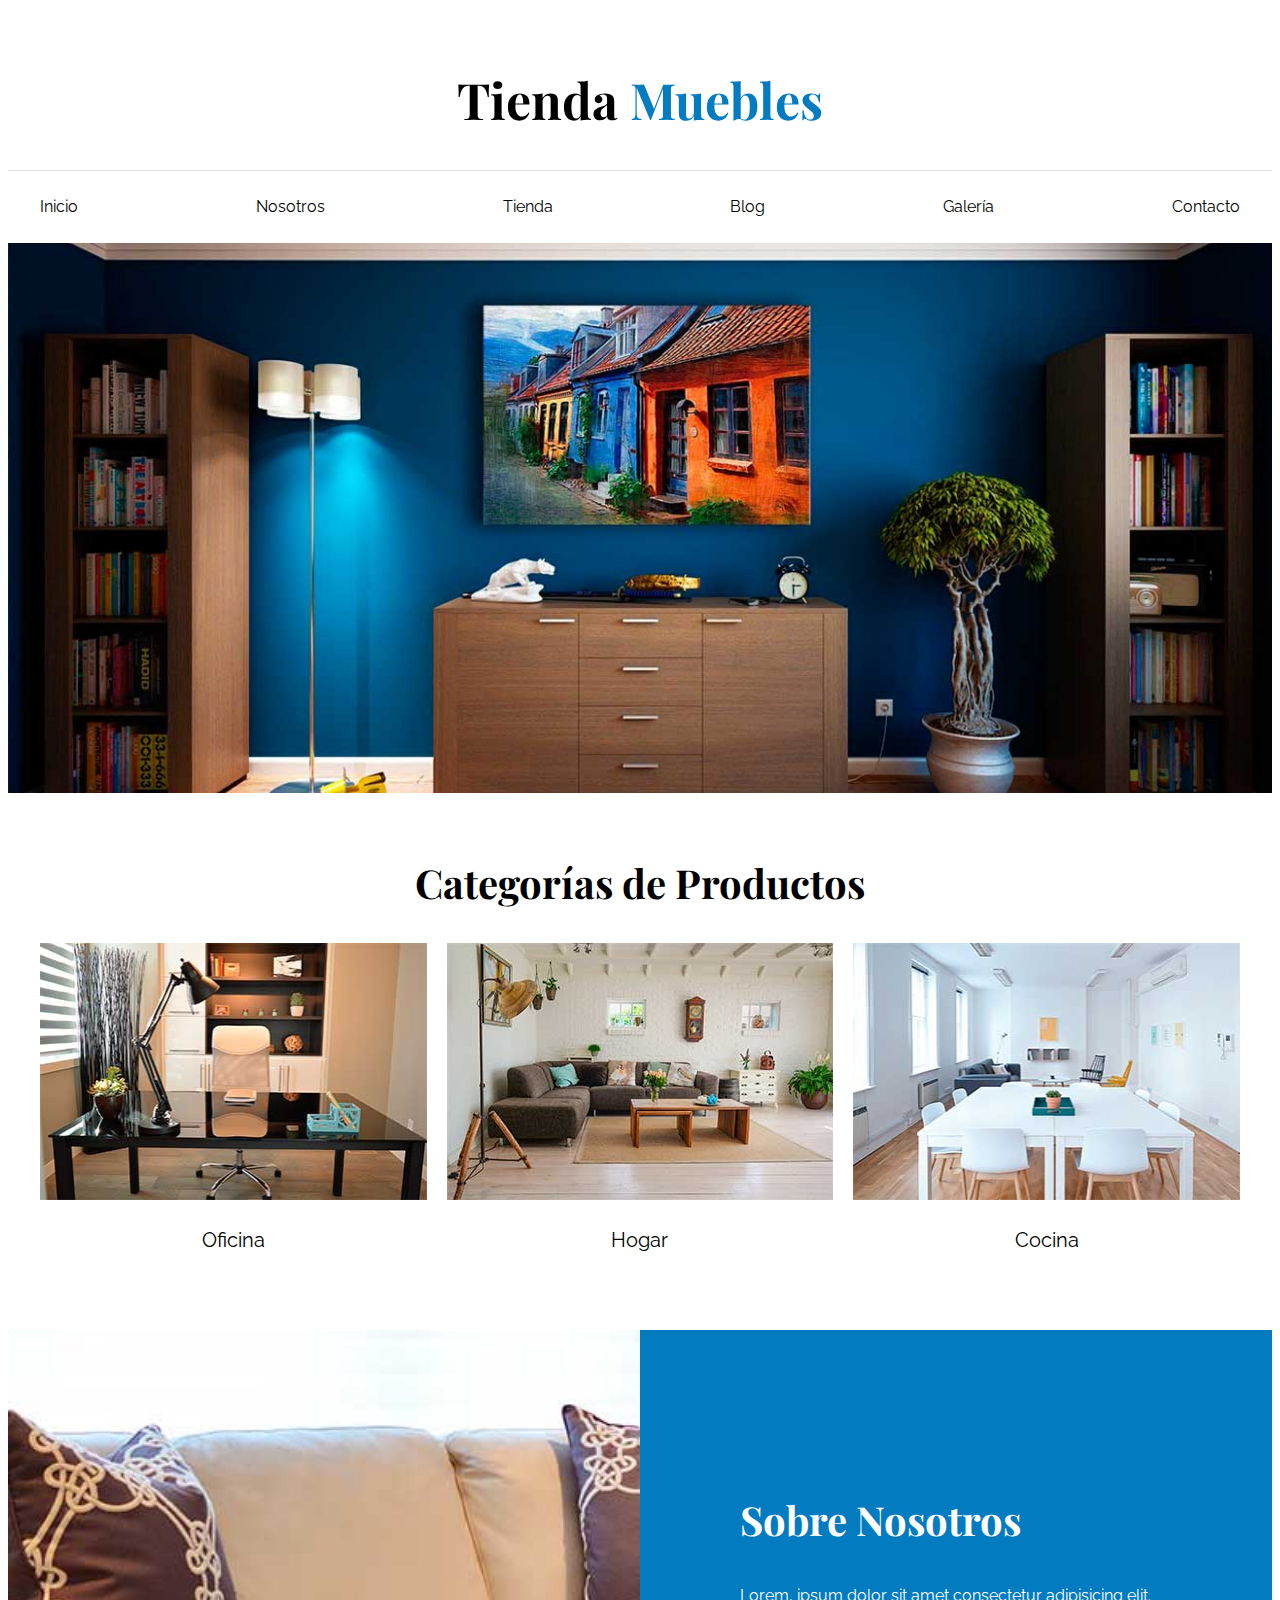
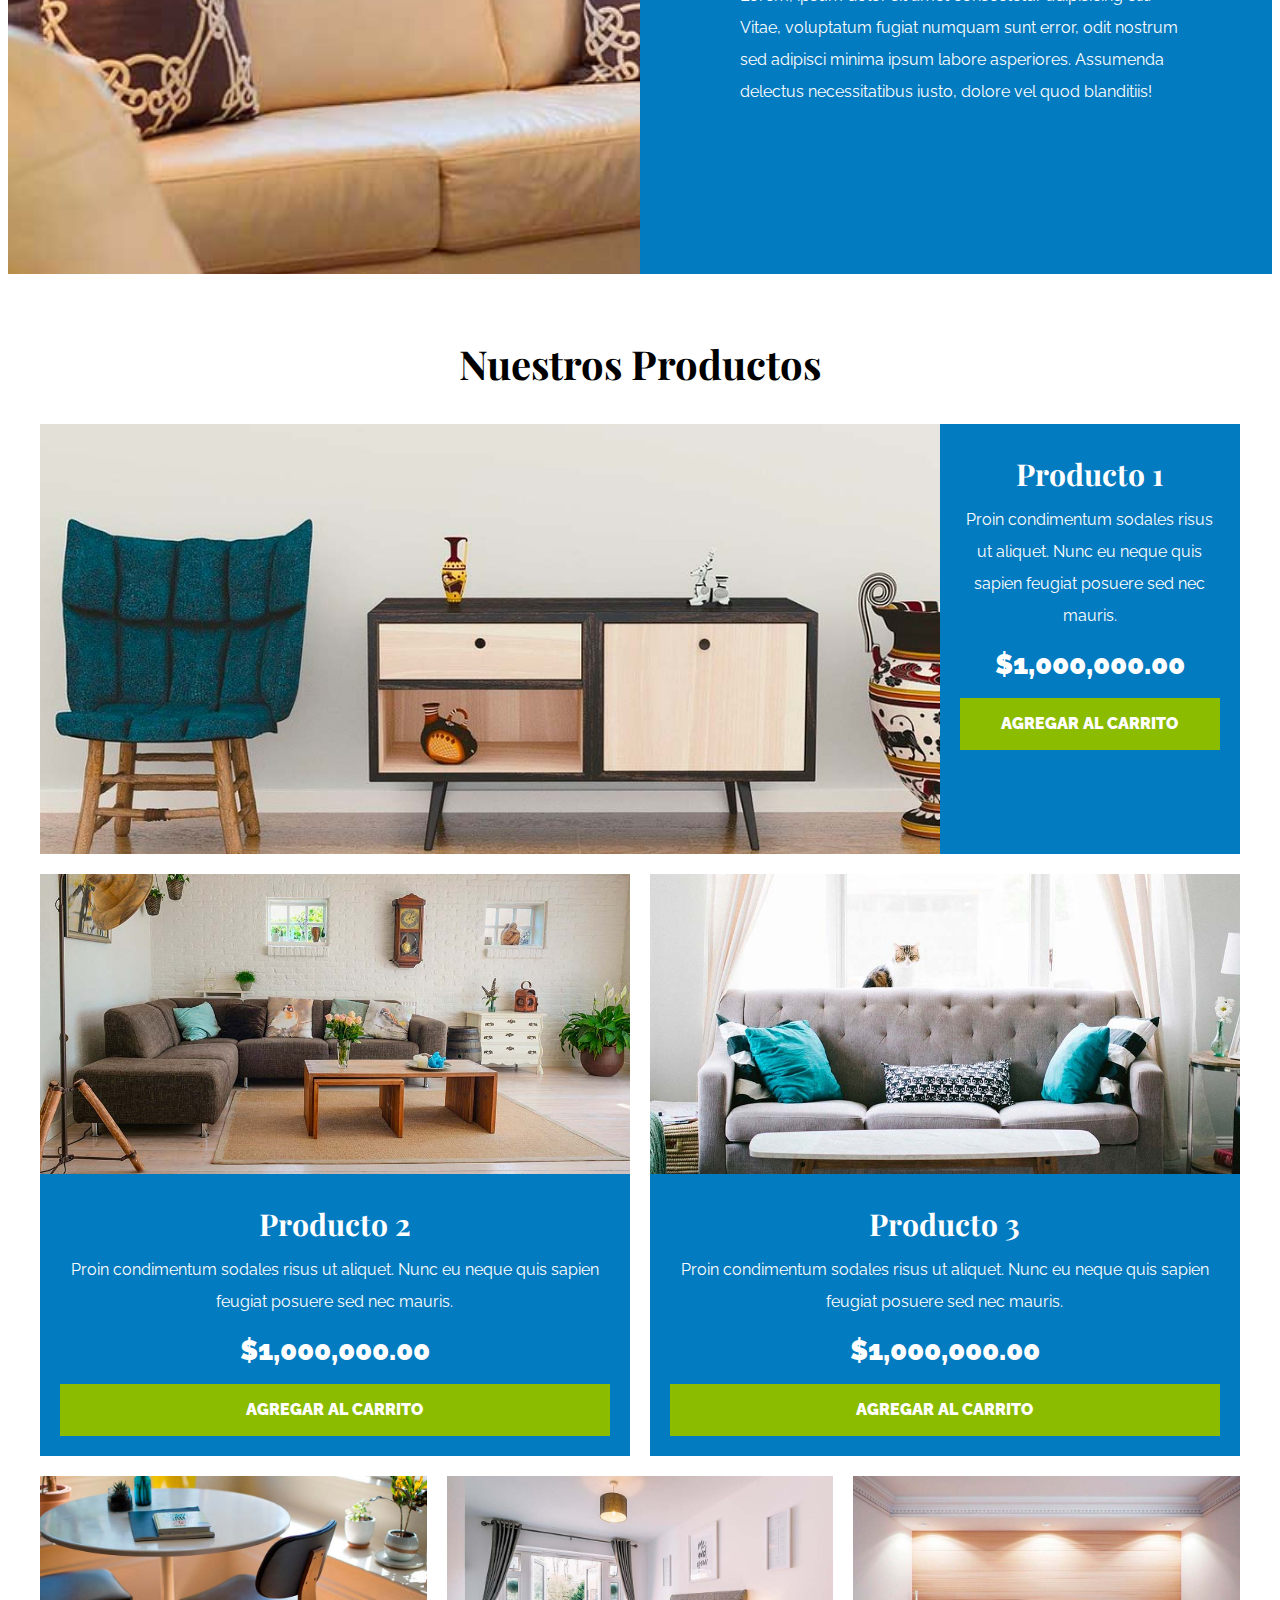
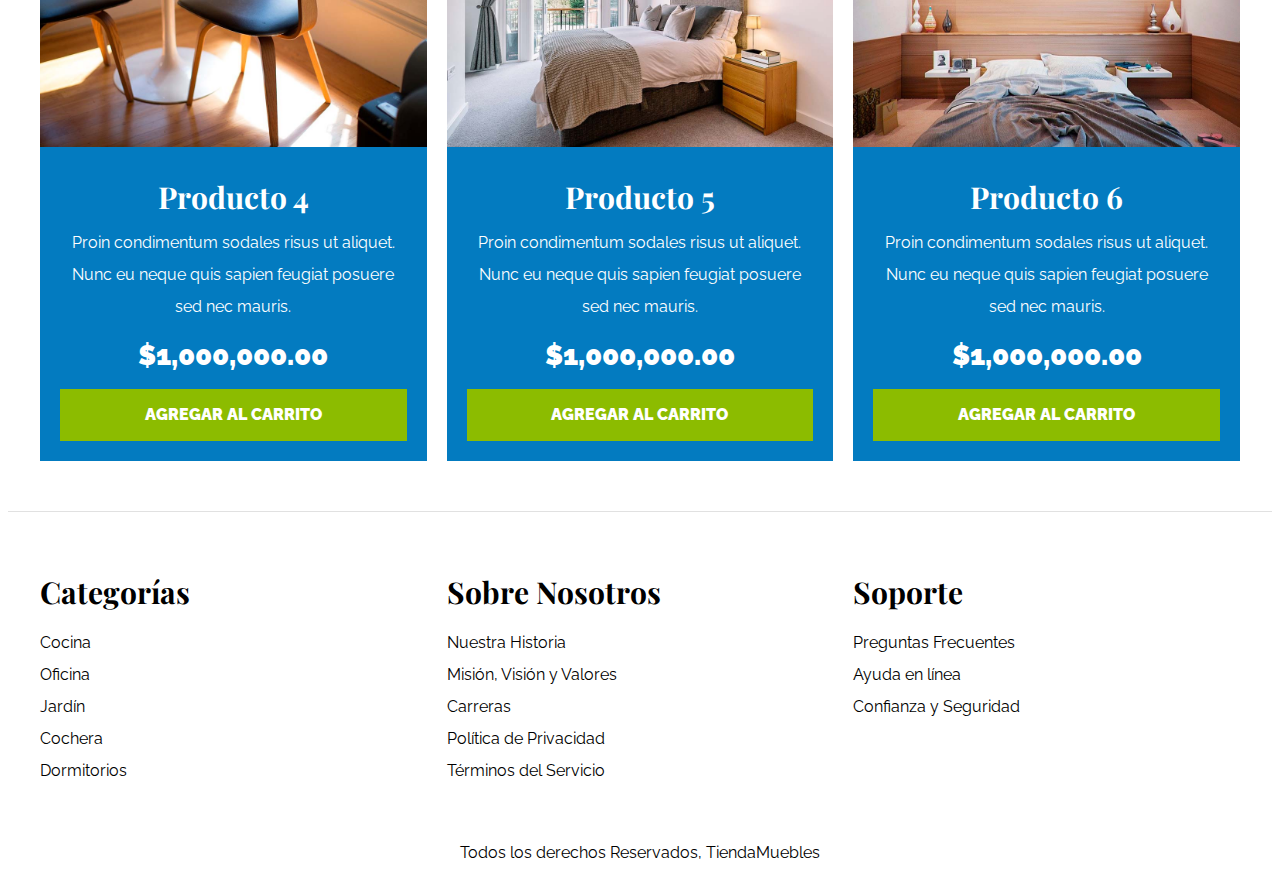
<file: index.html>
<!DOCTYPE html>
<html lang="es">
<head>
    <meta charset="UTF-8">
    <meta http-equiv="X-UA-Compatible" content="IE=edge">
    <meta name="viewport" content="width=device-width, initial-scale=1.0">
    <title>Ecommerce - Home</title>
    <link rel="stylesheet" href="./style.css">
    <link rel="preconnect" href="https://fonts.googleapis.com">
<link rel="preconnect" href="https://fonts.gstatic.com" crossorigin>
<link href="https://fonts.googleapis.com/css2?family=Playfair+Display:wght@700&family=Raleway:wght@400;700;900&display=swap" rel="stylesheet">
    
</head>
<body>
    <header>
        <h1 class="nombre-sitio">Tienda <span> Muebles </span></h1>
    </header>
    
    <div class="contenedor-navegacion">
        <nav class="nav-principal contenedor">
            <a href="./index.html">Inicio</a>
            <a href="./nosotros.html">Nosotros</a>
            <a href="./tienda.html">Tienda</a>
            <a href="./blog.html">Blog</a>
            <a href="./galeria.html">Galería</a>
            <a href="./contacto.html">Contacto</a>
        </nav>
    </div>


    <div class="hero"></div>

    <section class="contenedor categorias">
        <h2 class="text-center">Categorías de Productos</h2>

        <div class="listado-categorias">
            <div class="categoria">
                <img src="img/categoria1.jpg" alt="Imagen Categoría" />
                <a href="#">Oficina</a>
            </div>

            <div class="categoria">
                <img src="img/categoria2.jpg" alt="Imagen Categoría" />
                <a href="#">Hogar</a>
            </div>

            <div class="categoria">
                <img src="img/categoria3.jpg" alt="Imagen Categoría" />
                <a href="#">Cocina</a>
            </div>
        </div>
    </section>


    <section class="sobre-nosotros">
        <div class="contenedor sobre-nosotros-grid">
            <div class="texto-nosotros">
                <h2>Sobre Nosotros</h2>
                <p>Lorem, ipsum dolor sit amet consectetur adipisicing elit. Vitae, voluptatum fugiat numquam sunt error, odit nostrum sed adipisci minima ipsum labore asperiores. Assumenda delectus necessitatibus iusto, dolore vel quod blanditiis!</p>
            </div>
        </div>
    </section>


    <main class="contenido-principal contenedor ">
        <h2 class="text-center">Nuestros Productos</h2>
        
        <div class="listado-productos">
            <div class="producto">
                <img src="img/producto1.jpg" alt="Imagen Producto" >

                <div class="texto-producto">
                    <h3>Producto 1</h3>
                    <p>Proin condimentum sodales risus ut aliquet. Nunc eu neque quis sapien feugiat posuere sed nec mauris.</p>
                    <p class="precio">$1,000,000.00</p>

                    <a class="btn" href="#">Agregar al Carrito</a>
                </div> <!-- Info Producto -->
            </div> <!-- Producto -->

            <div class="producto">
                <img src="img/producto2.jpg" alt="Imagen Producto" >

                <div class="texto-producto">
                    <h3>Producto 2</h3>
                    <p>Proin condimentum sodales risus ut aliquet. Nunc eu neque quis sapien feugiat posuere sed nec mauris.</p>
                    <p class="precio">$1,000,000.00</p>

                    <a class="btn" href="#">Agregar al Carrito</a>
                </div> <!-- Info Producto -->
            </div> <!-- Producto -->

            <div class="producto">
                <img src="img/producto3.jpg" alt="Imagen Producto" >

                <div class="texto-producto">
                    <h3>Producto 3</h3>
                    <p>Proin condimentum sodales risus ut aliquet. Nunc eu neque quis sapien feugiat posuere sed nec mauris.</p>
                    <p class="precio">$1,000,000.00</p>

                    <a class="btn" href="#">Agregar al Carrito</a>
                </div> <!-- Info Producto -->
            </div> <!-- Producto -->

            <div class="producto">
                <img src="img/producto4.jpg" alt="Imagen Producto" >

                <div class="texto-producto">
                    <h3>Producto 4</h3>
                    <p>Proin condimentum sodales risus ut aliquet. Nunc eu neque quis sapien feugiat posuere sed nec mauris.</p>
                    <p class="precio">$1,000,000.00</p>

                    <a class="btn" href="#">Agregar al Carrito</a>
                </div> <!-- Info Producto -->
            </div> <!-- Producto -->

            <div class="producto">
                <img src="img/producto5.jpg" alt="Imagen Producto" >

                <div class="texto-producto">
                    <h3>Producto 5</h3>
                    <p>Proin condimentum sodales risus ut aliquet. Nunc eu neque quis sapien feugiat posuere sed nec mauris.</p>
                    <p class="precio">$1,000,000.00</p>

                    <a class="btn" href="#">Agregar al Carrito</a>
                </div> <!-- Info Producto -->
            </div> <!-- Producto -->

            <div class="producto">
                <img src="img/producto6.jpg" alt="Imagen Producto" >

                <div class="texto-producto">
                    <h3>Producto 6</h3>
                    <p>Proin condimentum sodales risus ut aliquet. Nunc eu neque quis sapien feugiat posuere sed nec mauris.</p>
                    <p class="precio">$1,000,000.00</p>

                    <a class="btn" href="#">Agregar al Carrito</a>
                </div> <!-- Info Producto -->
            </div> <!-- Producto -->

        </div> <!-- Fin de Listado de Productos -->
    </main>




    <footer class="site-footer">
        <div class="grid-footer contenedor">
            <div>
                <h3>Categorías</h3>

                <nav class="footer-menu">
                    <a href="#">Cocina</a>
                    <a href="#">Oficina</a>
                    <a href="#">Jardín</a>
                    <a href="#">Cochera</a>
                    <a href="#">Dormitorios</a>
                </nav>
            </div>

            <div>
                <h3>Sobre Nosotros</h3>
                <nav class="footer-menu">
                    <a href="#">Nuestra Historia</a>
                    <a href="#">Misión, Visión y Valores</a>
                    <a href="#">Carreras</a>
                    <a href="#">Política de Privacidad</a>
                    <a href="#">Términos del Servicio</a>
                </nav>
            </div>

            <div>
                <h3>Soporte</h3>
                <nav class="footer-menu">
                    <a href="#">Preguntas Frecuentes</a>
                    <a href="#">Ayuda en línea</a>
                    <a href="#">Confianza y Seguridad</a>
                </nav>
            </div>

        </div>

        <p class="copyright">Todos los derechos Reservados, TiendaMuebles</p>
    </footer>

</body>
</html>
</file>
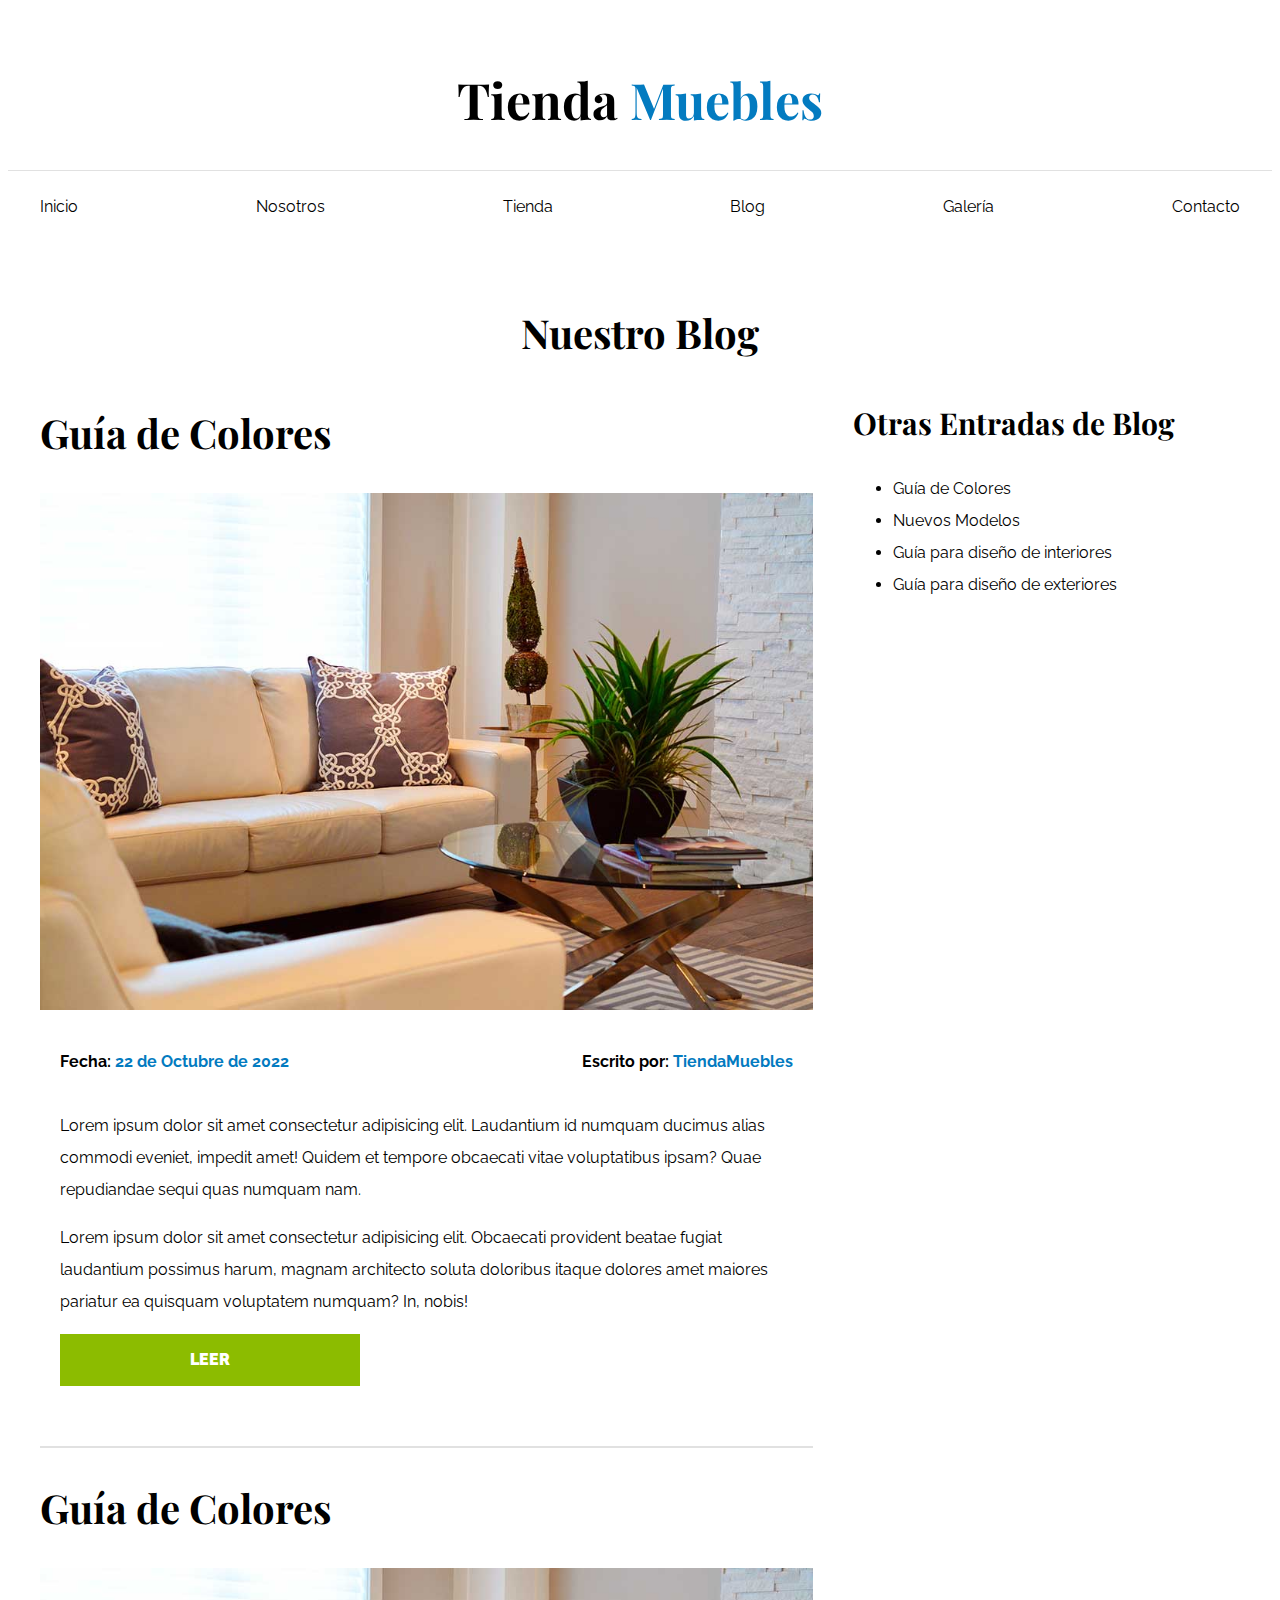
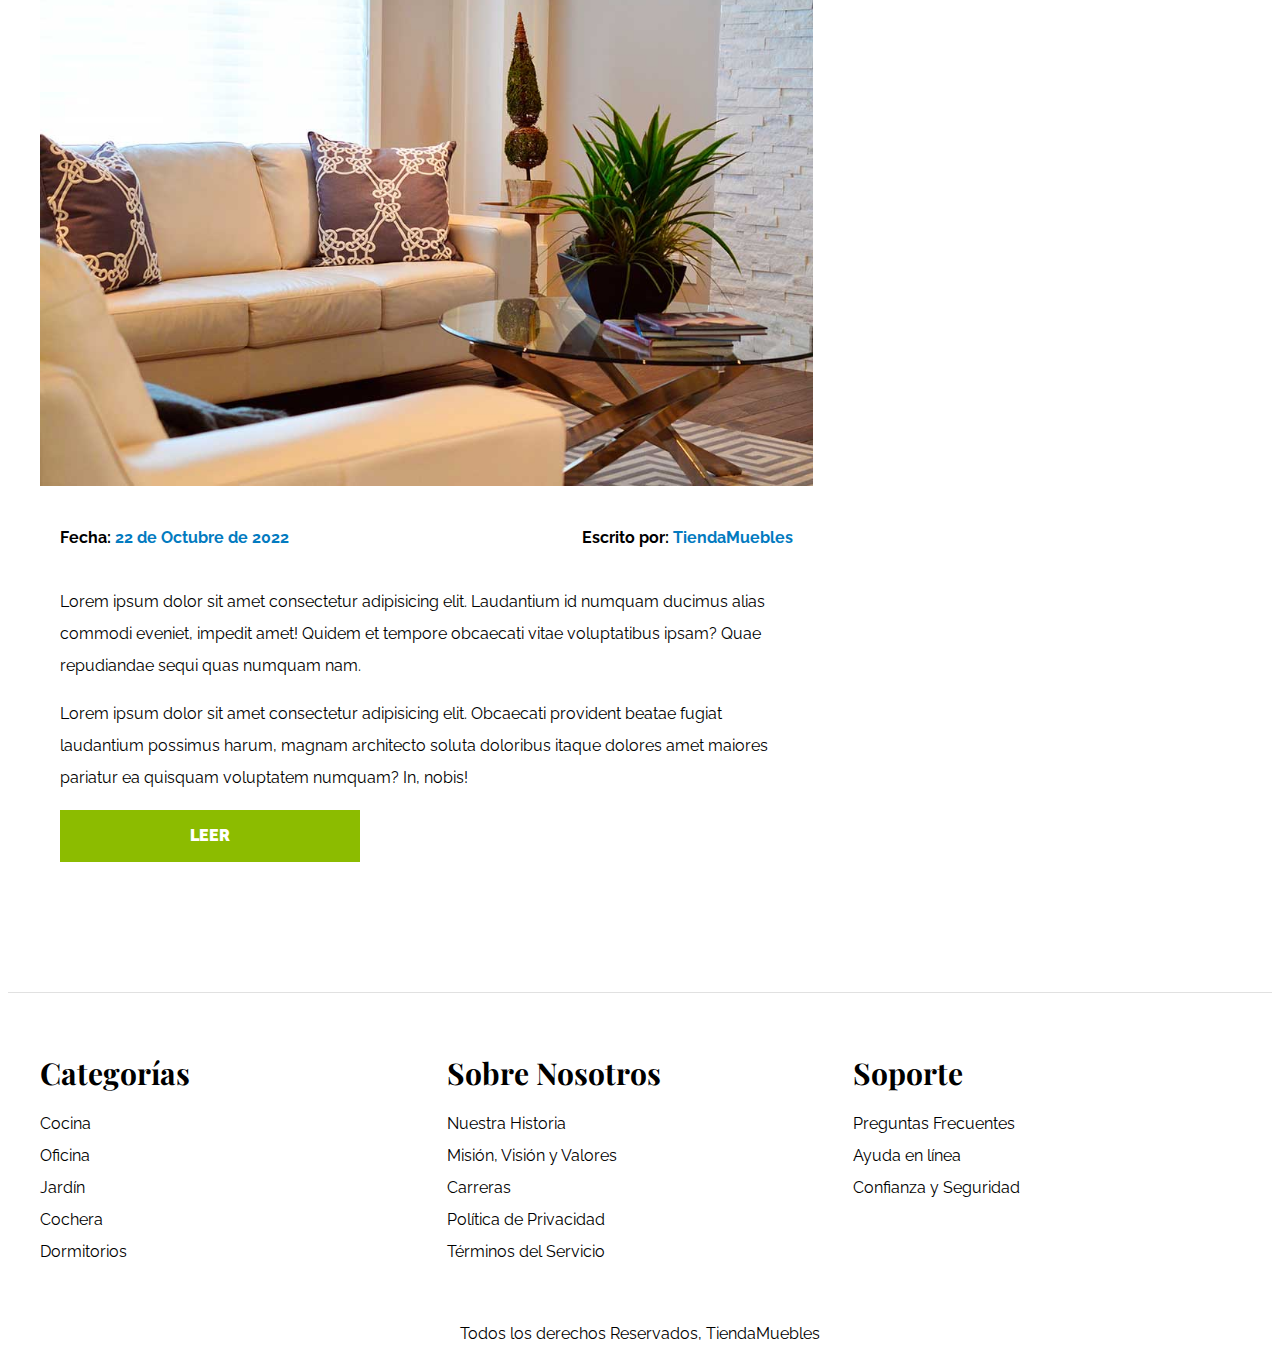
<file: blog.html>
<!DOCTYPE html>
<html lang="es">

<head>
  <meta charset="UTF-8" />
  <meta http-equiv="X-UA-Compatible" content="IE=edge" />
  <meta name="viewport" content="width=device-width, initial-scale=1.0" />
  <title>Ecommerce - Blog</title>
  <link rel="stylesheet" href="./style.css" />
  <link rel="preconnect" href="https://fonts.googleapis.com" />
  <link rel="preconnect" href="https://fonts.gstatic.com" crossorigin />
  <link
    href="https://fonts.googleapis.com/css2?family=Playfair+Display:wght@700&family=Raleway:wght@400;700;900&display=swap"
    rel="stylesheet" />

</head>

<body>
  <header>
    <h1 class="nombre-sitio">
      Tienda
      <span>Muebles</span>
    </h1>
  </header>

  <div class="contenedor-navegacion">
    <nav class="nav-principal contenedor">
      <a href="./index.html">Inicio</a>
      <a href="./nosotros.html">Nosotros</a>
      <a href="./tienda.html">Tienda</a>
      <a href="./blog.html">Blog</a>
      <a href="./galeria.html">Galería</a>
      <a href="./contacto.html">Contacto</a>
    </nav>
  </div>

  <main class="contenido-principal contenedor">
    <h2 class="text-center">Nuestro Blog</h2>

    <section class="contenedor-blog">
      <div class="blog">
        <article class="entrada">
          <h2>Guía de Colores</h2>

          <div class="imagen">
            <img src="img/nosotros.jpg" alt="imagen blog" />
          </div>

          <div class="contenido-blog">
            <div class="entrada-meta">
              <p>
                Fecha:
                <span>22 de Octubre de 2022</span>
              </p>
              <p>
                Escrito por:
                <span>TiendaMuebles</span>
              </p>
            </div>

            <div class="entrada-blog">
              <p>
                Lorem ipsum dolor sit amet consectetur adipisicing elit.
                Laudantium id numquam ducimus alias commodi eveniet, impedit
                amet! Quidem et tempore obcaecati vitae voluptatibus ipsam?
                Quae repudiandae sequi quas numquam nam.
              </p>

              <p>
                Lorem ipsum dolor sit amet consectetur adipisicing elit.
                Obcaecati provident beatae fugiat laudantium possimus harum,
                magnam architecto soluta doloribus itaque dolores amet maiores
                pariatur ea quisquam voluptatem numquam? In, nobis!
              </p>
            </div>
            <a class='btn max-width-30' href='/entrada'>Leer</a>
          </div>
        </article>

        <article class="entrada">
          <h2>Guía de Colores</h2>
          <div class="imagen">
            <img src="img/nosotros.jpg" alt="imagen blog" />
          </div>
          <div class="contenido-blog">
            <div class="entrada-meta">
              <p>
                Fecha:
                <span>22 de Octubre de 2022</span>
              </p>
              <p>
                Escrito por:
                <span>TiendaMuebles</span>
              </p>
            </div>

            <div class="entrada-blog">
              <p>
                Lorem ipsum dolor sit amet consectetur adipisicing elit.
                Laudantium id numquam ducimus alias commodi eveniet, impedit
                amet! Quidem et tempore obcaecati vitae voluptatibus ipsam?
                Quae repudiandae sequi quas numquam nam.
              </p>

              <p>
                Lorem ipsum dolor sit amet consectetur adipisicing elit.
                Obcaecati provident beatae fugiat laudantium possimus harum,
                magnam architecto soluta doloribus itaque dolores amet maiores
                pariatur ea quisquam voluptatem numquam? In, nobis!
              </p>
            </div>

            <a class='btn max-width-30' href='/entrada'>Leer</a>
          </div>
        </article>
      </div>

      <aside>
        <h3>Otras Entradas de Blog</h3>
        <ul>
          <li>
            <a href='/entrada'>Guía de Colores</a>
          </li>
          <li>
            <a href='/entrada'>Nuevos Modelos</a>
          </li>
          <li>
            <a href='/entrada'>Guía para diseño de interiores</a>
          </li>
          <li>
            <a href='/entrada'>Guía para diseño de exteriores</a>
          </li>
        </ul>
      </aside>
    </section>
  </main>

  <footer class="site-footer">
    <div class="grid-footer contenedor">
      <div>
        <h3>Categorías</h3>

        <nav class="footer-menu">
          <a href="#">Cocina</a>
          <a href="#">Oficina</a>
          <a href="#">Jardín</a>
          <a href="#">Cochera</a>
          <a href="#">Dormitorios</a>
        </nav>
      </div>

      <div>
        <h3>Sobre Nosotros</h3>
        <nav class="footer-menu">
          <a href="#">Nuestra Historia</a>
          <a href="#">Misión, Visión y Valores</a>
          <a href="#">Carreras</a>
          <a href="#">Política de Privacidad</a>
          <a href="#">Términos del Servicio</a>
        </nav>
      </div>

      <div>
        <h3>Soporte</h3>
        <nav class="footer-menu">
          <a href="#">Preguntas Frecuentes</a>
          <a href="#">Ayuda en línea</a>
          <a href="#">Confianza y Seguridad</a>
        </nav>
      </div>
    </div>

    <p class="copyright">Todos los derechos Reservados, TiendaMuebles</p>
  </footer>
</body>

</html>
</file>
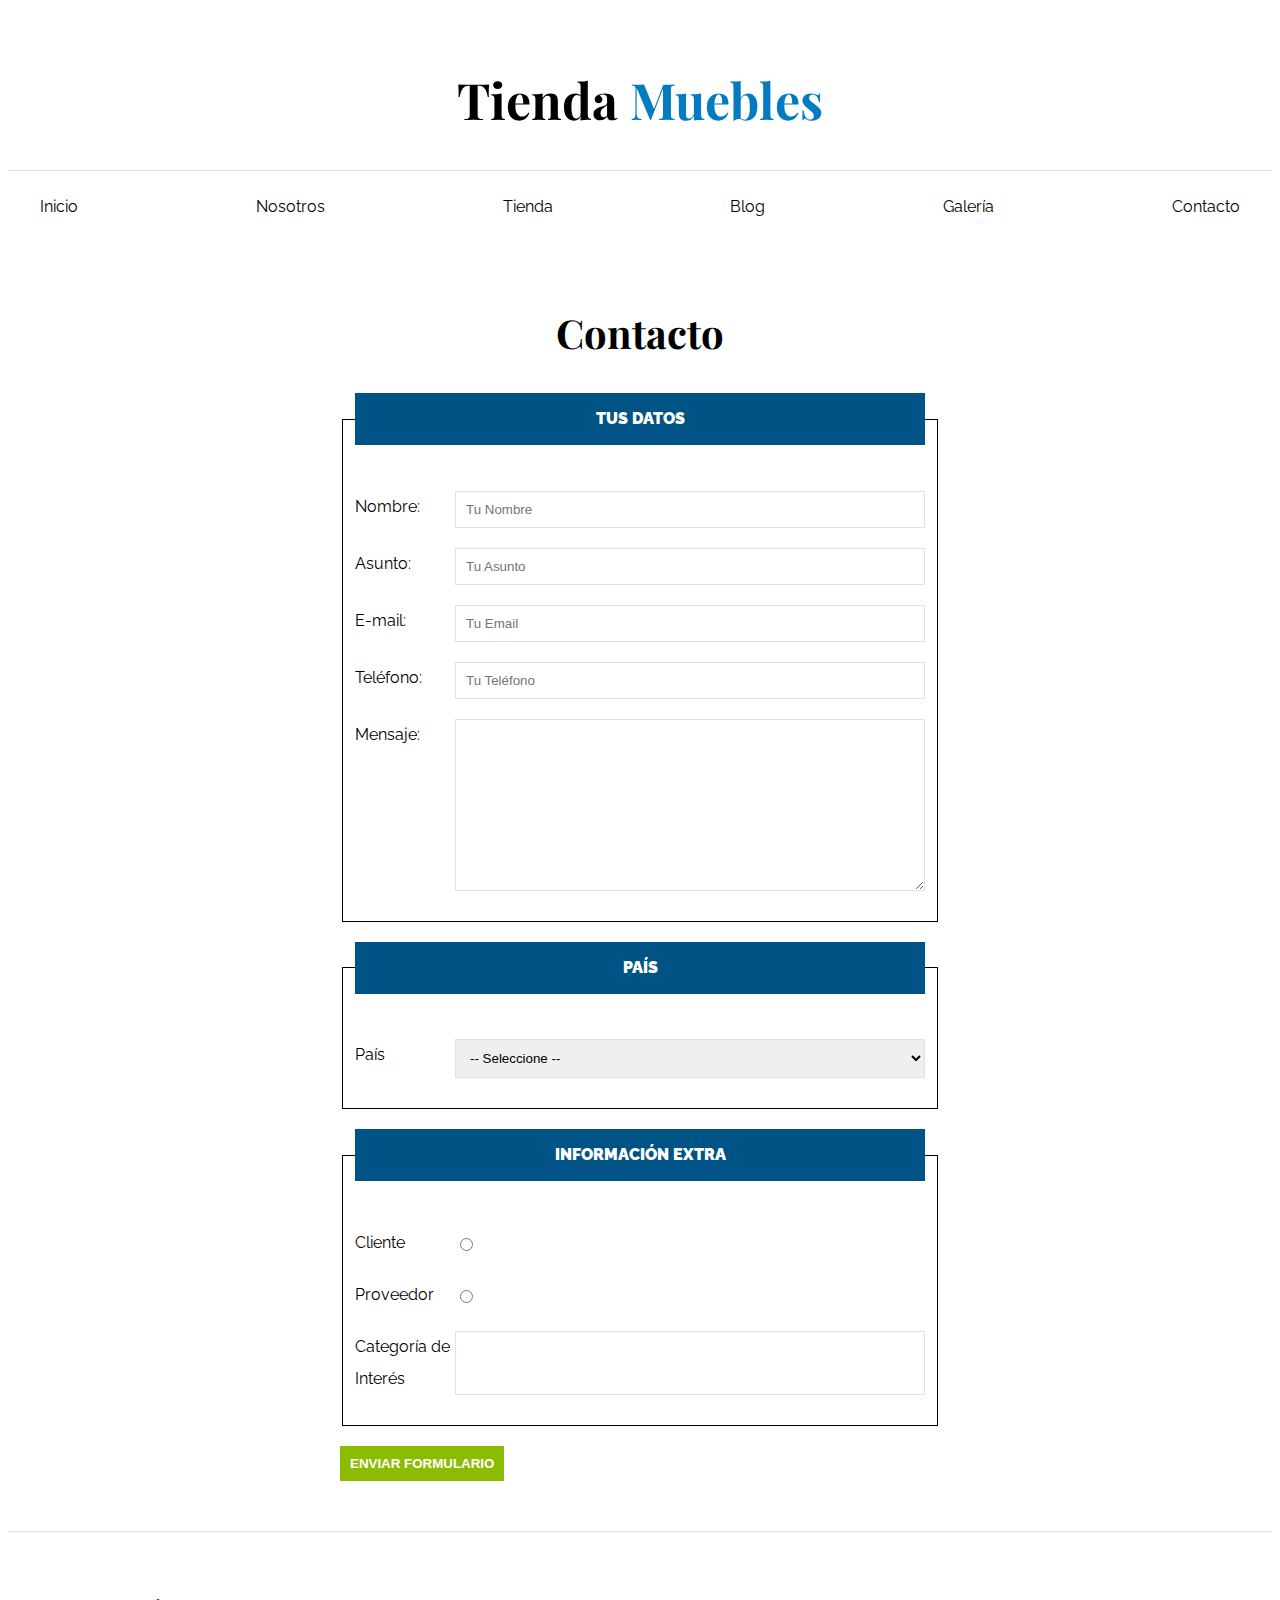
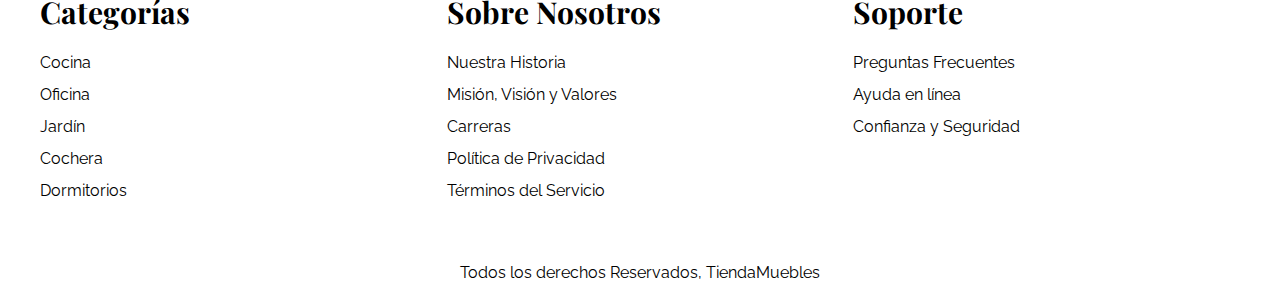
<file: contacto.html>
<!DOCTYPE html>
<html lang="es">
<head>
    <meta charset="UTF-8">
    <meta http-equiv="X-UA-Compatible" content="IE=edge">
    <meta name="viewport" content="width=device-width, initial-scale=1.0">
    <title>Ecommerce - Contacto</title>
    <link rel="stylesheet" href="./style.css">
    <link rel="preconnect" href="https://fonts.googleapis.com">
<link rel="preconnect" href="https://fonts.gstatic.com" crossorigin>
<link href="https://fonts.googleapis.com/css2?family=Playfair+Display:wght@700&family=Raleway:wght@400;700;900&display=swap" rel="stylesheet">
    
</head>
<body>
    <header>
        <h1 class="nombre-sitio">Tienda <span> Muebles </span></h1>
    </header>
    
    <div class="contenedor-navegacion">
        <nav class="nav-principal contenedor">
            <a href="./index.html">Inicio</a>
            <a href="./nosotros.html">Nosotros</a>
            <a href="./tienda.html">Tienda</a>
            <a href="./blog.html">Blog</a>
            <a href="./galeria.html">Galería</a>
            <a href="./contacto.html">Contacto</a>
        </nav>
    </div>

    
    <main class="contenido-principal contenedor ">
        <h2 class="text-center">Contacto</h2>

        <form class="formulario">
            <fieldset>
                <legend>Tus Datos</legend>
                
                <div class="campo">
                    <label for="nombre">Nombre: </label>
                    <input  id="nombre" type="text" placeholder="Tu Nombre" required>
                </div>

                <div class="campo">
                    <label for="asunto">Asunto:</label>
                    <input id="asunto" type="text" placeholder="Tu Asunto"  required>
                </div>

                <div class="campo">
                    <label for="email">E-mail:</label>
                    <input id="email" type="email" placeholder="Tu Email" >
                </div>

                <div class="campo">
                    <label for="tel">Teléfono:</label>
                    <input id="tel" type="tel" placeholder="Tu Teléfono" >
                </div>

                <div class="campo">
                    <label for="tel">Mensaje:</label>
                    <textarea rows="10" cols="20"></textarea>
                </div>

            </fieldset>

            <fieldset>
                <legend>País</legend>

                <div class="campo">
                    <label for="pais">País</label>
                    <select id="pais">
                        <option value="">-- Seleccione -- </option>
                        <option value="MX">México</option>
                        <option value="PR">Perú</option>
                        <option value="CO">Colombia</option>
                        <option value="AR">Argentina</option>
                        <option value="ES">España</option>
                        <option value="CL">Chile</option>
                    </select>

                </div>

            </fieldset>

            <fieldset>
                <legend>Información Extra</legend>
                
                <div class="campo">
                    <label for="cliente">Cliente</label>
                    <input id="cliente" type="radio" name="tipo" value="cliente">
                </div>

                <div class="campo">
                    <label for="proveedor">Proveedor</label>
                    <input id="proveedor" type="radio" name="tipo" value="proveedor">
                </div>

                <div class="campo">
                    <label for="categoria">Categoría de Interés</label>
                    <input list="categorias" name="categorias">
                    <datalist id="categorias">
                        <option value="Cocina">
                        <option value="Exterior">
                        <option value="Recamaras">
                        <option value="Oficina">
                        <option value="Televisión">
                    </datalist>
                </div>

            </fieldset>

            <input class="btn" type="submit" value="Enviar Formulario" >
        </form>
        
    </main>




    <footer class="site-footer">
        <div class="grid-footer contenedor">
            <div>
                <h3>Categorías</h3>

                <nav class="footer-menu">
                    <a href="#">Cocina</a>
                    <a href="#">Oficina</a>
                    <a href="#">Jardín</a>
                    <a href="#">Cochera</a>
                    <a href="#">Dormitorios</a>
                </nav>
            </div>

            <div>
                <h3>Sobre Nosotros</h3>
                <nav class="footer-menu">
                    <a href="#">Nuestra Historia</a>
                    <a href="#">Misión, Visión y Valores</a>
                    <a href="#">Carreras</a>
                    <a href="#">Política de Privacidad</a>
                    <a href="#">Términos del Servicio</a>
                </nav>
            </div>

            <div>
                <h3>Soporte</h3>
                <nav class="footer-menu">
                    <a href="#">Preguntas Frecuentes</a>
                    <a href="#">Ayuda en línea</a>
                    <a href="#">Confianza y Seguridad</a>
                </nav>
            </div>

        </div>

        <p class="copyright">Todos los derechos Reservados, TiendaMuebles</p>
    </footer>

</body>
</html>
</file>
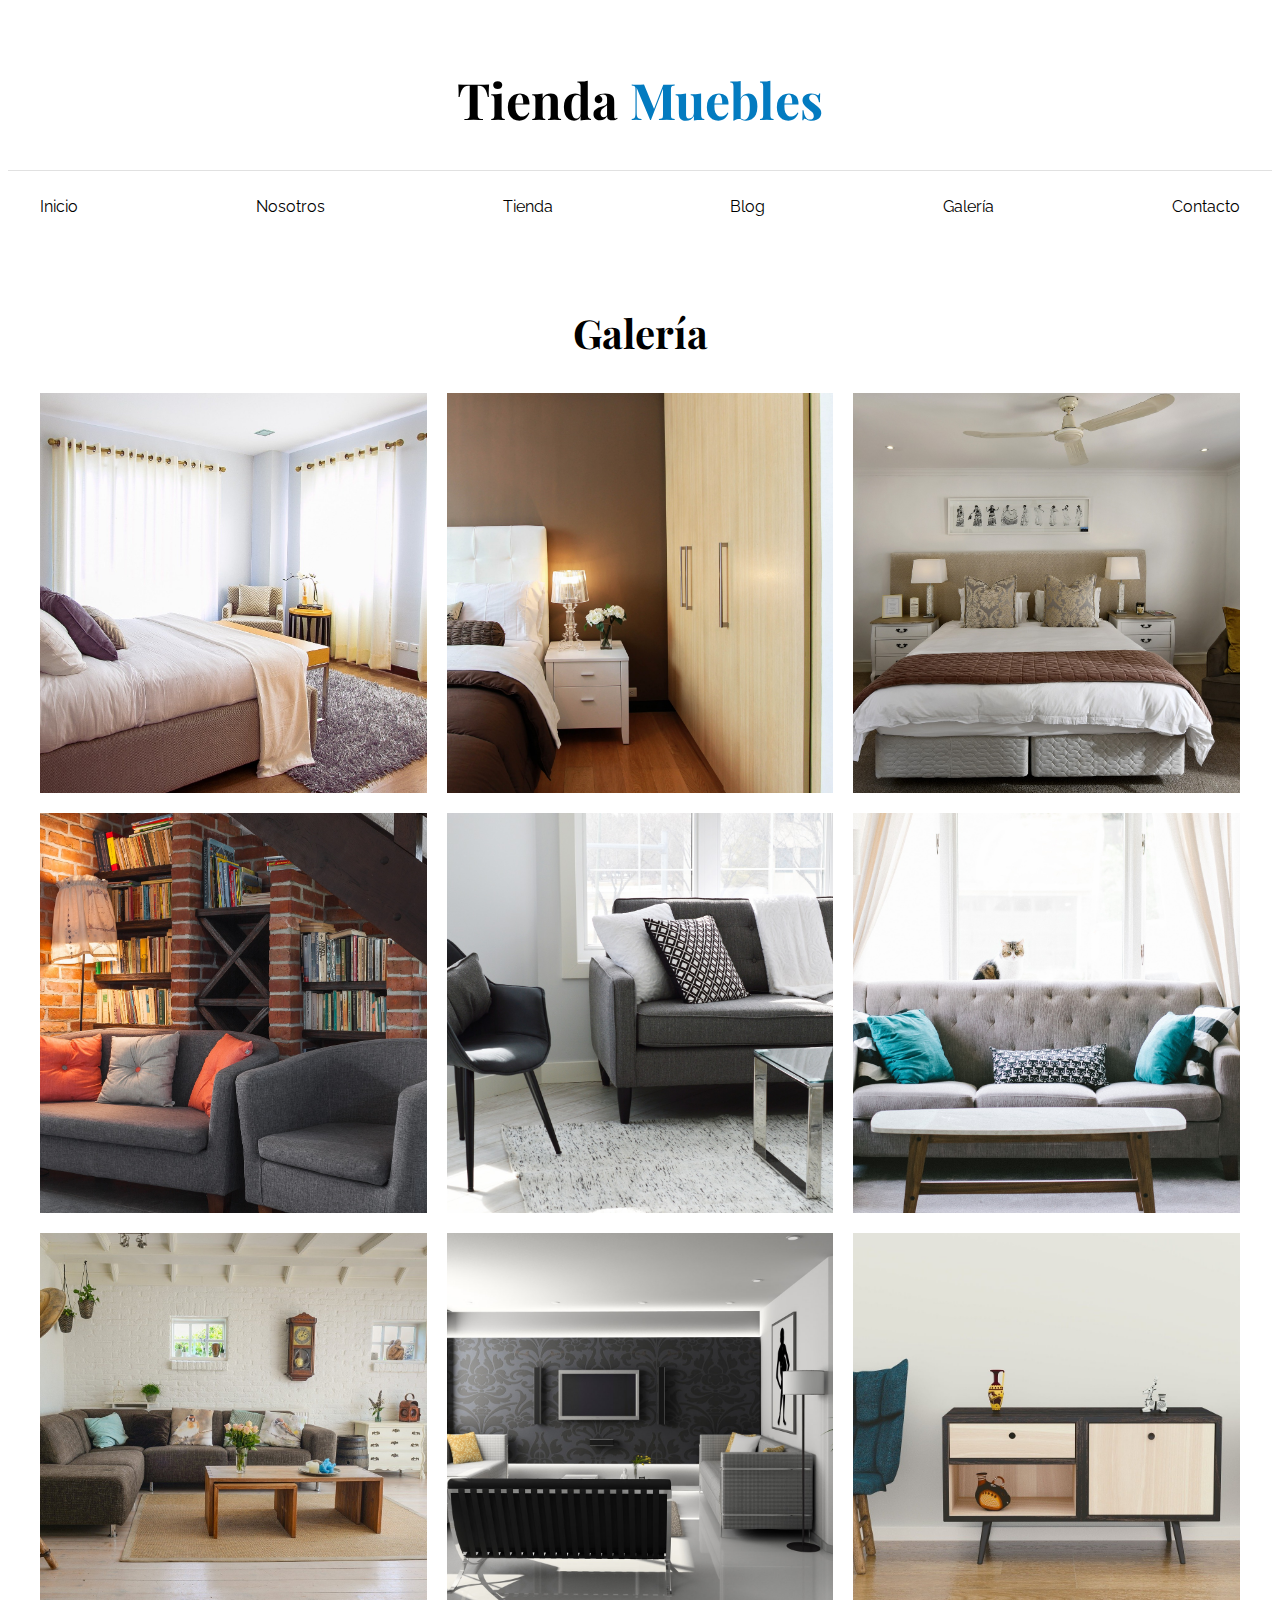
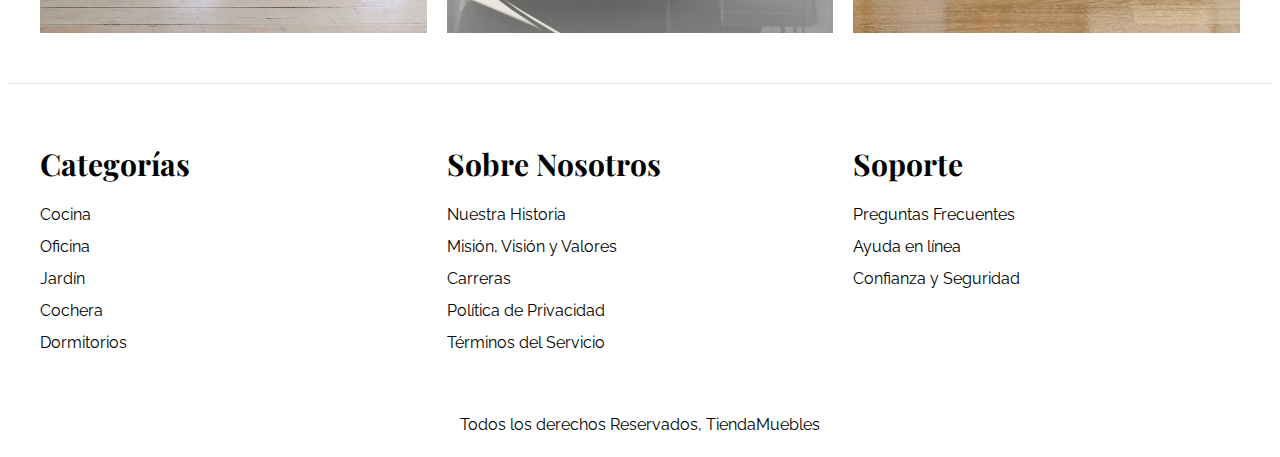
<file: galeria.html>
<!DOCTYPE html>
<html lang="es">
<head>
    <meta charset="UTF-8">
    <meta http-equiv="X-UA-Compatible" content="IE=edge">
    <meta name="viewport" content="width=device-width, initial-scale=1.0">
    <title>Ecommerce - Home</title>
    <link rel="stylesheet" href="./style.css">
    <link rel="preconnect" href="https://fonts.googleapis.com">
<link rel="preconnect" href="https://fonts.gstatic.com" crossorigin>
<link href="https://fonts.googleapis.com/css2?family=Playfair+Display:wght@700&family=Raleway:wght@400;700;900&display=swap" rel="stylesheet">
    
</head>
<body>
    <header>
        <h1 class="nombre-sitio">Tienda <span> Muebles </span></h1>
    </header>
    
    <div class="contenedor-navegacion">
        <nav class="nav-principal contenedor">
            <a href="./index.html">Inicio</a>
            <a href="./nosotros.html">Nosotros</a>
            <a href="./tienda.html">Tienda</a>
            <a href="./blog.html">Blog</a>
            <a href="./galeria.html">Galería</a>
            <a href="./contacto.html">Contacto</a>
        </nav>
    </div>

    
    <main class="contenido-principal contenedor ">
        <h2 class="text-center">Galería</h2>

        <ul class="galeria">
            <li>
                <a href="img/galeria_01.jpg">
                    <img src="img/galeria_01.jpg" alt="imagen galeria">
                </a>
            </li>

            <li>
                <a href="img/galeria_02.jpg">
                    <img src="img/galeria_02.jpg" alt="imagen galeria">
                </a>
            </li>

            <li>
                <a href="img/galeria_03.jpg">
                    <img src="img/galeria_03.jpg" alt="imagen galeria">
                </a>
            </li>

            <li>
                <a href="img/galeria_04.jpg">
                    <img src="img/galeria_04.jpg" alt="imagen galeria">
                </a>
            </li>

            <li>
                <a href="img/galeria_05.jpg">
                    <img src="img/galeria_05.jpg" alt="imagen galeria">
                </a>
            </li>

            <li>
                <a href="img/galeria_06.jpg">
                    <img src="img/galeria_06.jpg" alt="imagen galeria">
                </a>
            </li>

            <li>
                <a href="img/galeria_07.jpg">
                    <img src="img/galeria_07.jpg" alt="imagen galeria">
                </a>
            </li>

            <li>
                <a href="img/galeria_08.jpg">
                    <img src="img/galeria_08.jpg" alt="imagen galeria">
                </a>
            </li>

            <li>
                <a href="img/galeria_09.jpg">
                    <img src="img/galeria_09.jpg" alt="imagen galeria">
                </a>
            </li>
        </ul>
        
    </main>




    <footer class="site-footer">
        <div class="grid-footer contenedor">
            <div>
                <h3>Categorías</h3>

                <nav class="footer-menu">
                    <a href="#">Cocina</a>
                    <a href="#">Oficina</a>
                    <a href="#">Jardín</a>
                    <a href="#">Cochera</a>
                    <a href="#">Dormitorios</a>
                </nav>
            </div>

            <div>
                <h3>Sobre Nosotros</h3>
                <nav class="footer-menu">
                    <a href="#">Nuestra Historia</a>
                    <a href="#">Misión, Visión y Valores</a>
                    <a href="#">Carreras</a>
                    <a href="#">Política de Privacidad</a>
                    <a href="#">Términos del Servicio</a>
                </nav>
            </div>

            <div>
                <h3>Soporte</h3>
                <nav class="footer-menu">
                    <a href="#">Preguntas Frecuentes</a>
                    <a href="#">Ayuda en línea</a>
                    <a href="#">Confianza y Seguridad</a>
                </nav>
            </div>

        </div>

        <p class="copyright">Todos los derechos Reservados, TiendaMuebles</p>
    </footer>

</body>
</html>
</file>
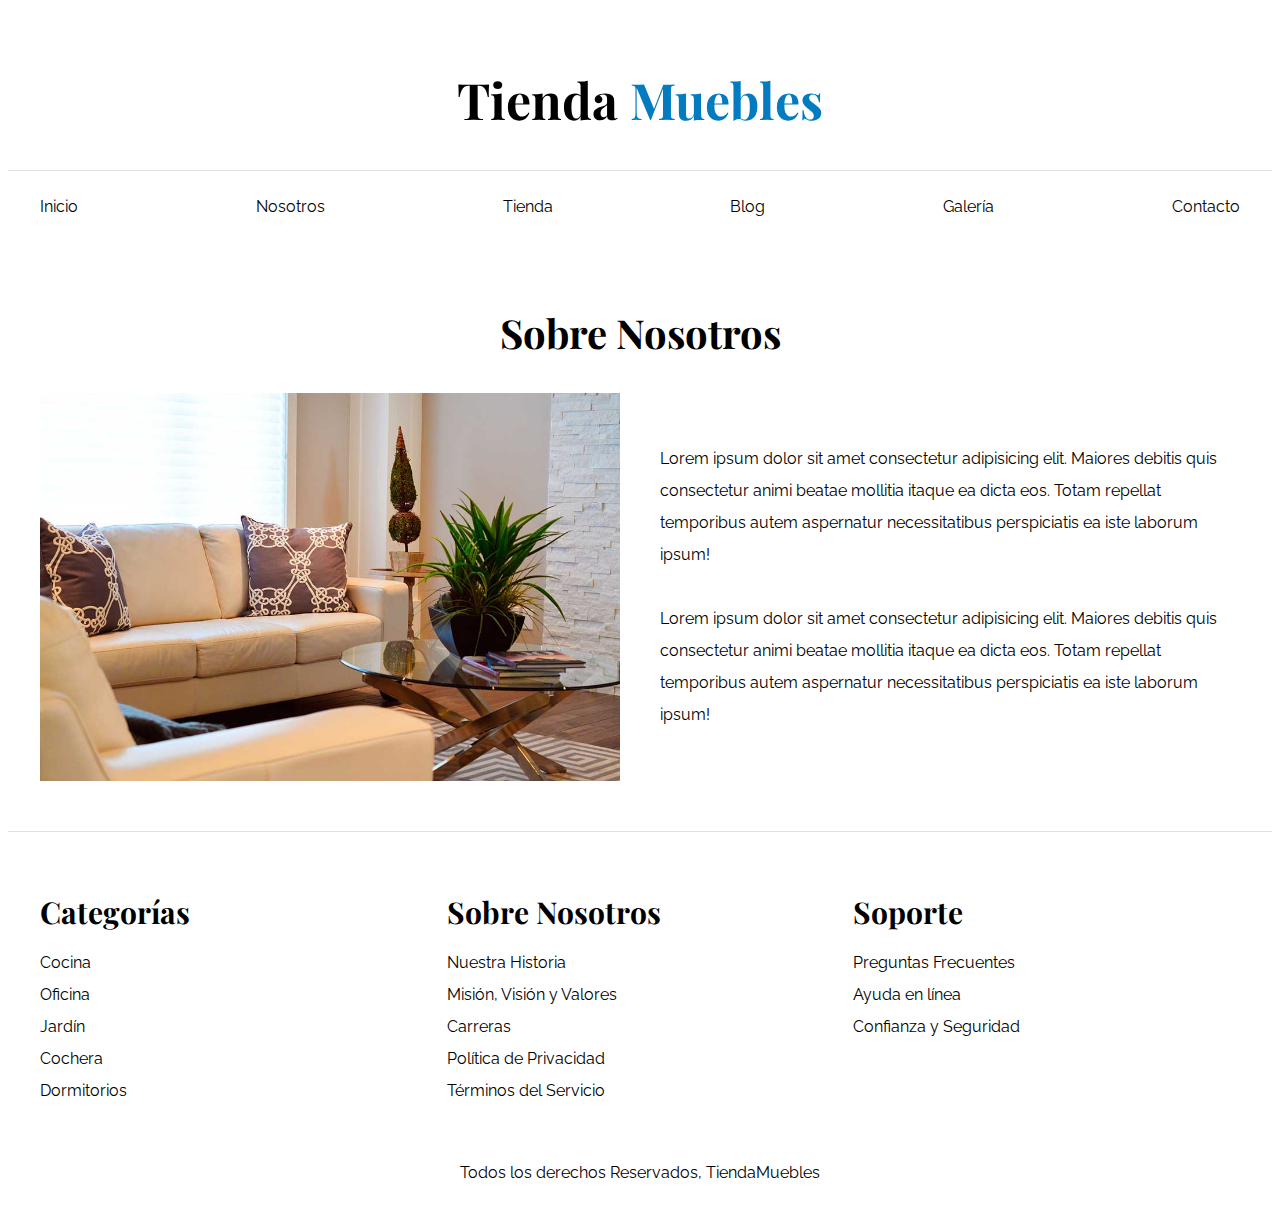
<file: nosotros.html>
<!DOCTYPE html>
<html lang="es">
<head>
    <meta charset="UTF-8">
    <meta http-equiv="X-UA-Compatible" content="IE=edge">
    <meta name="viewport" content="width=device-width, initial-scale=1.0">
    <title>Ecommerce - Nosotros</title>
    <link rel="stylesheet" href="./style.css">
    <link rel="preconnect" href="https://fonts.googleapis.com">
<link rel="preconnect" href="https://fonts.gstatic.com" crossorigin>
<link href="https://fonts.googleapis.com/css2?family=Playfair+Display:wght@700&family=Raleway:wght@400;700;900&display=swap" rel="stylesheet">
    
</head>
<body>
    <header>
        <h1 class="nombre-sitio">Tienda <span> Muebles </span></h1>
    </header>
    
    <div class="contenedor-navegacion">
        <nav class="nav-principal contenedor">
            <a href="./index.html">Inicio</a>
            <a href="./nosotros.html">Nosotros</a>
            <a href="./tienda.html">Tienda</a>
            <a href="./blog.html">Blog</a>
            <a href="./galeria.html">Galería</a>
            <a href="./contacto.html">Contacto</a>
        </nav>
    </div>

    
    <main class="contenido-principal contenedor ">
        <h2 class="text-center">Sobre Nosotros</h2>
        
        <div class="contenido-nosotros">
            <div class="imagen">
                <img src="img/nosotros.jpg" alt="Imagen nosotros" >
            </div>
            <div class="informacion-nosotros">
                <p>Lorem ipsum dolor sit amet consectetur adipisicing elit. Maiores debitis quis consectetur animi beatae mollitia itaque ea dicta eos. Totam repellat temporibus autem aspernatur necessitatibus perspiciatis ea iste laborum ipsum!</p>

                <p>Lorem ipsum dolor sit amet consectetur adipisicing elit. Maiores debitis quis consectetur animi beatae mollitia itaque ea dicta eos. Totam repellat temporibus autem aspernatur necessitatibus perspiciatis ea iste laborum ipsum!</p>
            </div>
        </div>
    </main>




    <footer class="site-footer">
        <div class="grid-footer contenedor">
            <div>
                <h3>Categorías</h3>

                <nav class="footer-menu">
                    <a href="#">Cocina</a>
                    <a href="#">Oficina</a>
                    <a href="#">Jardín</a>
                    <a href="#">Cochera</a>
                    <a href="#">Dormitorios</a>
                </nav>
            </div>

            <div>
                <h3>Sobre Nosotros</h3>
                <nav class="footer-menu">
                    <a href="#">Nuestra Historia</a>
                    <a href="#">Misión, Visión y Valores</a>
                    <a href="#">Carreras</a>
                    <a href="#">Política de Privacidad</a>
                    <a href="#">Términos del Servicio</a>
                </nav>
            </div>

            <div>
                <h3>Soporte</h3>
                <nav class="footer-menu">
                    <a href="#">Preguntas Frecuentes</a>
                    <a href="#">Ayuda en línea</a>
                    <a href="#">Confianza y Seguridad</a>
                </nav>
            </div>

        </div>

        <p class="copyright">Todos los derechos Reservados, TiendaMuebles</p>
    </footer>

</body>
</html>
</file>
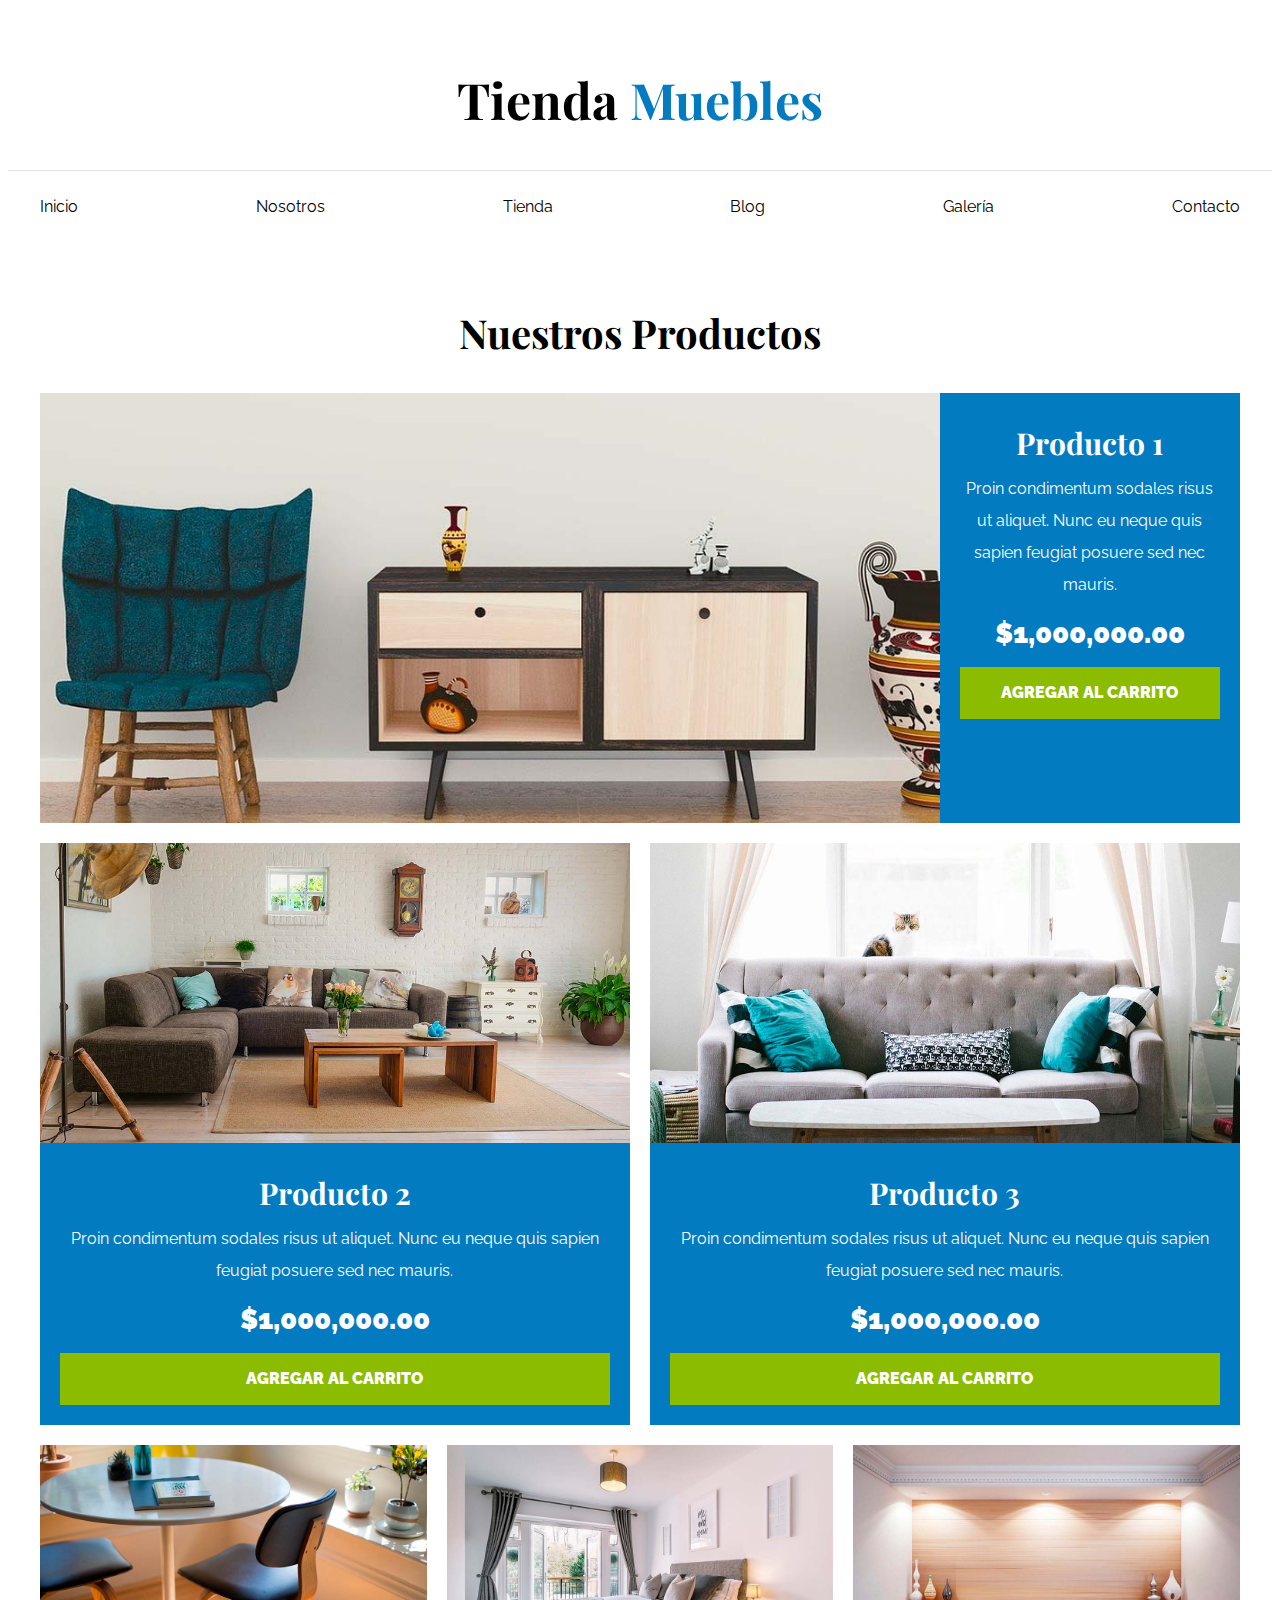
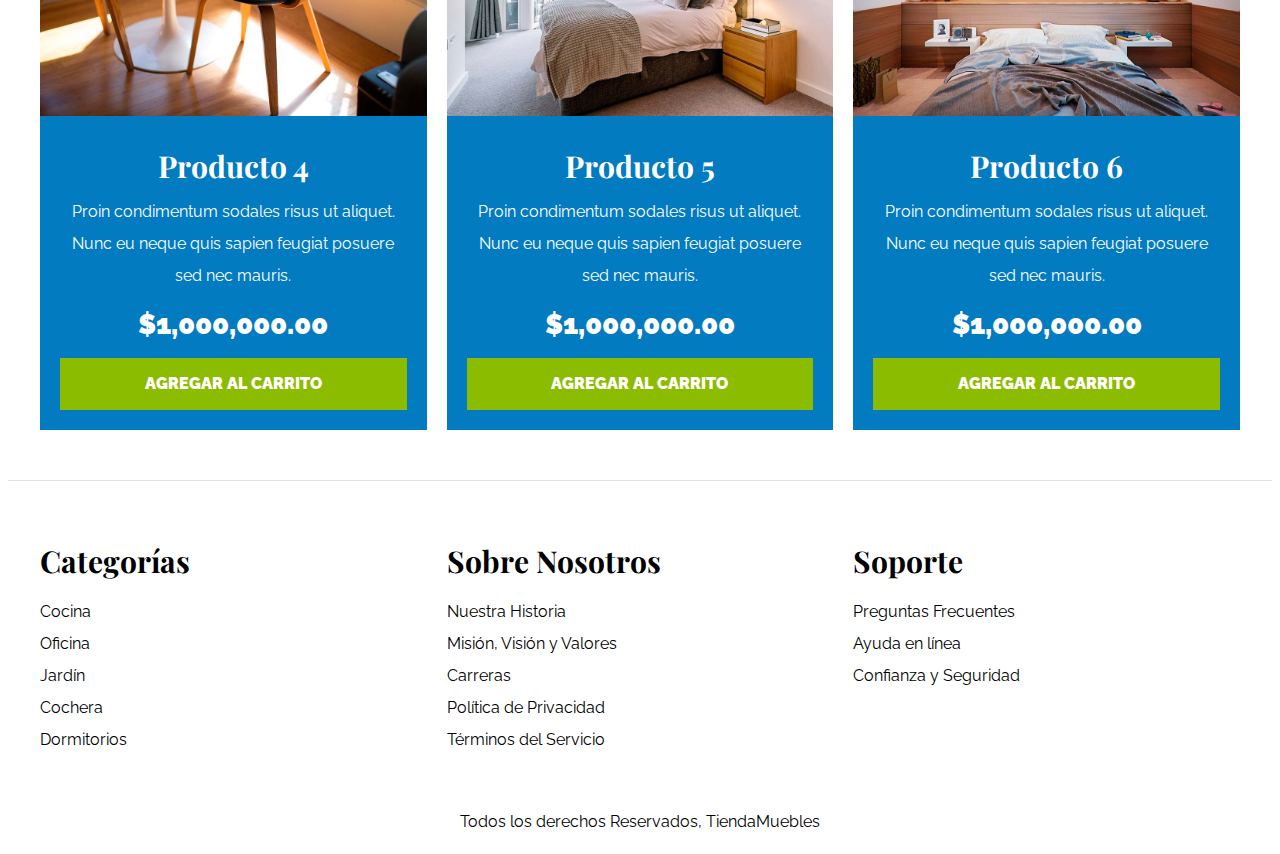
<file: tienda.html>
<!DOCTYPE html>
<html lang="es">
<head>
    <meta charset="UTF-8">
    <meta http-equiv="X-UA-Compatible" content="IE=edge">
    <meta name="viewport" content="width=device-width, initial-scale=1.0">
    <title>Ecommerce - Tienda</title>
    <link rel="stylesheet" href="./style.css">
    <link rel="preconnect" href="https://fonts.googleapis.com">
    <link rel="preconnect" href="https://fonts.gstatic.com" crossorigin>
    <link href="https://fonts.googleapis.com/css2?family=Playfair+Display:wght@700&family=Raleway:wght@400;700;900&display=swap" rel="stylesheet">
    
</head>
<body>
    <header>
        <h1 class="nombre-sitio">Tienda <span> Muebles </span></h1>
    </header>
    
    <div class="contenedor-navegacion">
        <nav class="nav-principal contenedor">
            <a href="./index.html">Inicio</a>
            <a href="./nosotros.html">Nosotros</a>
            <a href="./tienda.html">Tienda</a>
            <a href="./blog.html">Blog</a>
            <a href="./galeria.html">Galería</a>
            <a href="./contacto.html">Contacto</a>
        </nav>
    </div>

    
    <main class="contenido-principal contenedor ">
        <h2 class="text-center">Nuestros Productos</h2>
        
        <div class="listado-productos">
            <div class="producto">
                <img src="img/producto1.jpg" alt="Imagen Producto" >

                <div class="texto-producto">
                    <h3>Producto 1</h3>
                    <p>Proin condimentum sodales risus ut aliquet. Nunc eu neque quis sapien feugiat posuere sed nec mauris.</p>
                    <p class="precio">$1,000,000.00</p>

                    <a class="btn" href="#">Agregar al Carrito</a>
                </div> <!-- Info Producto -->
            </div> <!-- Producto -->

            <div class="producto">
                <img src="img/producto2.jpg" alt="Imagen Producto" >

                <div class="texto-producto">
                    <h3>Producto 2</h3>
                    <p>Proin condimentum sodales risus ut aliquet. Nunc eu neque quis sapien feugiat posuere sed nec mauris.</p>
                    <p class="precio">$1,000,000.00</p>

                    <a class="btn" href="#">Agregar al Carrito</a>
                </div> <!-- Info Producto -->
            </div> <!-- Producto -->

            <div class="producto">
                <img src="img/producto3.jpg" alt="Imagen Producto" >

                <div class="texto-producto">
                    <h3>Producto 3</h3>
                    <p>Proin condimentum sodales risus ut aliquet. Nunc eu neque quis sapien feugiat posuere sed nec mauris.</p>
                    <p class="precio">$1,000,000.00</p>

                    <a class="btn" href="#">Agregar al Carrito</a>
                </div> <!-- Info Producto -->
            </div> <!-- Producto -->

            <div class="producto">
                <img src="img/producto4.jpg" alt="Imagen Producto" >

                <div class="texto-producto">
                    <h3>Producto 4</h3>
                    <p>Proin condimentum sodales risus ut aliquet. Nunc eu neque quis sapien feugiat posuere sed nec mauris.</p>
                    <p class="precio">$1,000,000.00</p>

                    <a class="btn" href="#">Agregar al Carrito</a>
                </div> <!-- Info Producto -->
            </div> <!-- Producto -->

            <div class="producto">
                <img src="img/producto5.jpg" alt="Imagen Producto" >

                <div class="texto-producto">
                    <h3>Producto 5</h3>
                    <p>Proin condimentum sodales risus ut aliquet. Nunc eu neque quis sapien feugiat posuere sed nec mauris.</p>
                    <p class="precio">$1,000,000.00</p>

                    <a class="btn" href="#">Agregar al Carrito</a>
                </div> <!-- Info Producto -->
            </div> <!-- Producto -->

            <div class="producto">
                <img src="img/producto6.jpg" alt="Imagen Producto" >

                <div class="texto-producto">
                    <h3>Producto 6</h3>
                    <p>Proin condimentum sodales risus ut aliquet. Nunc eu neque quis sapien feugiat posuere sed nec mauris.</p>
                    <p class="precio">$1,000,000.00</p>

                    <a class="btn" href="#">Agregar al Carrito</a>
                </div> <!-- Info Producto -->
            </div> <!-- Producto -->

        </div> <!-- Fin de Listado de Productos -->
    </main>




    <footer class="site-footer">
        <div class="grid-footer contenedor">
            <div>
                <h3>Categorías</h3>

                <nav class="footer-menu">
                    <a href="#">Cocina</a>
                    <a href="#">Oficina</a>
                    <a href="#">Jardín</a>
                    <a href="#">Cochera</a>
                    <a href="#">Dormitorios</a>
                </nav>
            </div>

            <div>
                <h3>Sobre Nosotros</h3>
                <nav class="footer-menu">
                    <a href="#">Nuestra Historia</a>
                    <a href="#">Misión, Visión y Valores</a>
                    <a href="#">Carreras</a>
                    <a href="#">Política de Privacidad</a>
                    <a href="#">Términos del Servicio</a>
                </nav>
            </div>

            <div>
                <h3>Soporte</h3>
                <nav class="footer-menu">
                    <a href="#">Preguntas Frecuentes</a>
                    <a href="#">Ayuda en línea</a>
                    <a href="#">Confianza y Seguridad</a>
                </nav>
            </div>

        </div>

        <p class="copyright">Todos los derechos Reservados, TiendaMuebles</p>
    </footer>

</body>
</html>
</file>
<file: style.css>
html {
    box-sizing: border-box;
    font-size: 62.5%; /* 1REM = 10px */
  }
  *,
  *:before,
  *:after {
    box-sizing: inherit;
  }
  body {
    font-family: "Raleway", sans-serif;
    font-size: 1.6rem;
    line-height: 2;
  }
  
  /* Globales */
  h1,
  h2,
  h3 {
    font-family: "Playfair Display", serif;
    margin: 0 0 2rem 0;
  }
  h1 {
    font-size: 4rem;
  }
  
  @media (min-width: 768px) {
    h1 {
      font-size: 5rem;
    }
  }
  
  h2 {
    font-size: 3.2rem;
  }
  
  @media (min-width: 768px) {
    h2 {
      font-size: 4rem;
    }
  }
  
  h3 {
    font-size: 2.4rem;
  }
  
  @media (min-width: 768px) {
    h3 {
      font-size: 3rem;
    }
  }
  
  a {
    text-decoration: none;
    color: #000;
  }
  
  .contenedor {
    max-width: 120rem;
    margin: 0 auto;
  }
  
  img {
    max-width: 100%;
    display: block;
  }
  
  .btn {
    background-color: #8cbc00;
    display: block;
    color: #fff;
    text-transform: uppercase;
    font-weight: 900;
    padding: 1rem;
    transition: background-color 0.3s ease-out;
    text-align: center;
    border: none;
    width: 100%;
  }
  
  .btn:hover {
    background-color: #769c02;
    cursor: pointer;
  }
  
  @media (min-width: 768px) {
    .btn {
      width: auto;
    }
  }
  
  /** Utilidades */
  .text-center {
    text-align: center;
  }
  
  @media (min-width: 768px) {
    .max-width-30 {
      max-width: 30rem;
    }
  }
  
  /** Header y Navegacion **/
  .nombre-sitio {
    margin-top: 5rem;
    text-align: center;
  }
  
  .nombre-sitio span {
    color: #037bc0;
  }
  
  .contenedor-navegacion {
    border-top: 0.1rem solid #e1e1e1;
  }
  
  .nav-principal {
    padding: 2rem 0;
    display: flex;
    flex-direction: column;
    align-items: center;
  }
  
  @media (min-width: 768px) {
    .nav-principal {
      justify-content: space-between;
      flex-direction: row;
    }
  }
  
  .hero {
    background-image: url(./img/principal.jpg);
    background-repeat: no-repeat;
    background-size: cover;
    background-position: center center;
    height: 25rem;
  }
  
  @media (min-width: 768px) {
    .hero {
      height: 55rem;
    }
  }
  
  /** Categorias **/
  .categorias {
    padding: 5rem 0;
  }
  
  .categoria {
    margin-bottom: 2rem;
  }
  
  @media (min-width: 768px) {
    .categoria {
      margin-bottom: 0;
    }
  }
  
  .categoria img {
    width: 100%;
  }
  
  .categoria a {
    text-align: center;
    display: block;
    padding: 2rem;
    font-size: 2rem;
  }
  
  .categoria a:hover {
    background-color: #037bc0;
    color: #ffffff;
    border-bottom-right-radius: 1rem;
  }
  
  @media (min-width: 768px) {
    .listado-categorias {
      display: grid;
      grid-template-columns: repeat(3, 1fr);
      gap: 2rem;
    }
  }
  
  /** Bloque Nosotros */
  .sobre-nosotros {
    background-image: linear-gradient(
        to bottom,
        transparent 50%,
        #037bc0 50%,
        #037bc0 100%
      ),
       url(./img/nosotros.jpg);
    background-position: center, top left;
    background-repeat: no-repeat;
    background-size: 100%, 75rem;
    /* el 100% es el color azul */
  }
  
  @media (min-width: 768px) {
    .sobre-nosotros {
      background-image: linear-gradient(
          to right,
          transparent 50%,
          #037bc0 50%,
          #037bc0 100%
        ),
        url(../img/nosotros.jpg);
      background-position: left center;
      padding: 10rem 0;
      background-size: 100%, 160rem;
    }
  }
  
  .sobre-nosotros-grid {
    display: grid;
    grid-template-rows: repeat(2, 1fr);
  }
  
  @media (min-width: 768px) {
    .sobre-nosotros-grid {
      grid-template-columns: repeat(2, 1fr);
      grid-template-rows: unset;
      /*unset: en este tamanho no quiero tener grid-template-rows  */
      column-gap: 10rem;
    }
  }
  
  .texto-nosotros {
    grid-row: 2 / 3;
    color: #fff;
    padding: 5rem;
  }
  
  @media (min-width: 768px) {
    .texto-nosotros {
      grid-column: 2/3;
    }
  }
  
  /** Listado de Productos **/
  .contenido-principal {
    padding-top: 5rem;
  }
  
  @media (min-width: 768px) {
    .listado-productos {
      display: grid;
      grid-template-columns: repeat(6, 1fr);
      gap: 2rem;
    }
  
    .producto:nth-child(1) {
      grid-column-start: 1;
      grid-column-end: 7;
      display: grid;
      grid-template-columns: 3fr 1fr;
    }
  
    .producto:nth-child(1) img {
      height: 43rem;
      width: 100%;
      object-fit: cover;
    }
  
    .producto:nth-child(2) {
      grid-column-start: 1;
      grid-column-end: 4;
    }
  
    .producto:nth-child(2) img,
    .producto:nth-child(3) img {
      height: 30rem;
      width: 100%;
      object-fit: cover;
    }
  
    .producto:nth-child(3) {
      grid-column-start: 4;
      grid-column-end: 7;
    }
  
    .producto:nth-child(4) {
      grid-column-start: 1;
      grid-column-end: 3;
    }
  
    .producto:nth-child(5) {
      grid-column-start: 3;
      grid-column-end: 5;
    }
  
    .producto:nth-child(6) {
      grid-column-start: 5;
      grid-column-end: 7;
    }
  }
  
  .producto {
    background-color: #037bc0;
    margin-bottom: 2rem;
  }
  
  @media (min-width: 768px) {
    .producto {
      margin-bottom: 0;
    }
  }
  
  .producto:last-of-type {
    margin-bottom: 0;
  }
  
  .texto-producto {
    text-align: center;
    color: #ffffff;
    padding: 2rem;
  }
  
  .texto-producto h3 {
    margin: 0;
  }
  
  .texto-producto p {
    margin: 0 0 0.5rem 0;
  }
  
  .texto-producto .precio {
    font-size: 2.8rem;
    font-weight: 900;
  }
  
  /** Footer **/
  .site-footer {
    border-top: 1px solid #e1e1e1;
    margin-top: 5rem;
    padding-top: 5rem;
  }
  
  .site-footer h3 {
    margin-bottom: 0.5rem;
    text-align: center;
  }
  
  @media (min-width: 768px) {
    .site-footer h3 {
      text-align: left;
    }
  
    .grid-footer {
      display: grid;
      grid-template-columns: repeat(3, 1fr);
      gap: 2rem;
    }
  }
  
  .grid-footer > div {
    margin-bottom: 2rem;
  }
  
  @media (min-width: 768px) {
    .grid-footer > div {
      margin: 0;
    }
  }
  
  .footer-menu a {
    display: block;
    text-align: center;
  }
  
  @media (min-width: 768px) {
    .footer-menu a {
      text-align: left;
    }
  }
  
  .copyright {
    margin-top: 5rem;
    text-align: center;
  }
  
  /** Nosotros **/
  .contenido-nosotros {
    display: grid;
    grid-template-columns: 1fr 2fr;
    grid-template-columns: repeat(auto-fit, minmax(25rem, 1fr));
    column-gap: 4rem;
  }
  
  .informacion-nosotros {
    display: flex;
    flex-direction: column;
    justify-content: center;
    padding: 5rem;
  }
  
  @media (min-width: 768px) {
    .informacion-nosotros {
      padding: 0;
    }
  }
  
  /** Blog */
  
  @media (min-width: 768px) {
    .contenedor-blog {
      display: grid;
      grid-template-columns: 2fr 1fr;
      column-gap: 4rem;
    }
  }
  
  .entrada {
    border-bottom: 2px solid #e1e1e1;
    margin-bottom: 2rem;
    padding-bottom: 4rem;
  }
  
  .entrada h2 {
    text-align: center;
  }
  
  @media (min-width: 768px) {
    .entrada h2 {
      text-align: left;
    }
  }
  
  .contenido-blog {
    padding: 2rem;
  }
  
  .entrada:last-of-type {
    border: none;
  }
  
  @media (min-width: 768px) {
    .entrada-meta {
      display: flex;
      justify-content: space-between;
    }
  }
  
  .entrada-meta p {
    font-weight: bold;
  }
  
  .entrada-meta span {
    color: #037bc0;
  }
  
  .contenido-entrada-blog {
    width: 60rem;
    margin: 0 auto;
  }
  
  aside {
    margin-left: 20px;
  }
  
  @media (min-width: 768px) {
    aside {
      margin-left: 0;
    }
  }
  
  /* Formulario */
  
  .formulario {
    max-width: 60rem;
    margin: 0 auto;
  }
  
  .formulario fieldset {
    border: 1px solid black;
    margin-bottom: 2rem;
  }
  
  .formulario legend {
    background-color: #005485;
    width: 100%;
    text-align: center;
    color: #fff;
    text-transform: uppercase;
    font-weight: 900;
    padding: 1rem;
    margin-bottom: 4rem;
  }
  
  .campo {
    display: flex;
    margin-bottom: 2rem;
  }
  
  .campo label {
    flex-basis: 10rem;
  }
  
  .campo input:not([type="radio"]),
  .campo textarea,
  .campo select {
    flex: 1;
    border: 1px solid #e1e1e1;
    padding: 1rem;
  }
  
  /** Galeria **/
  .galeria {
    list-style: none;
    margin: 0;
    padding: 0;
    display: grid;
    grid-template-columns: 1fr;
    gap: 2rem;
  }
  
  @media (min-width: 768px) {
    .galeria {
      grid-template-columns: repeat(3, 1fr);
    }
  }
  
  .galeria img {
    height: 40rem;
    width: 40rem;
    object-fit: cover;
  }
</file>
